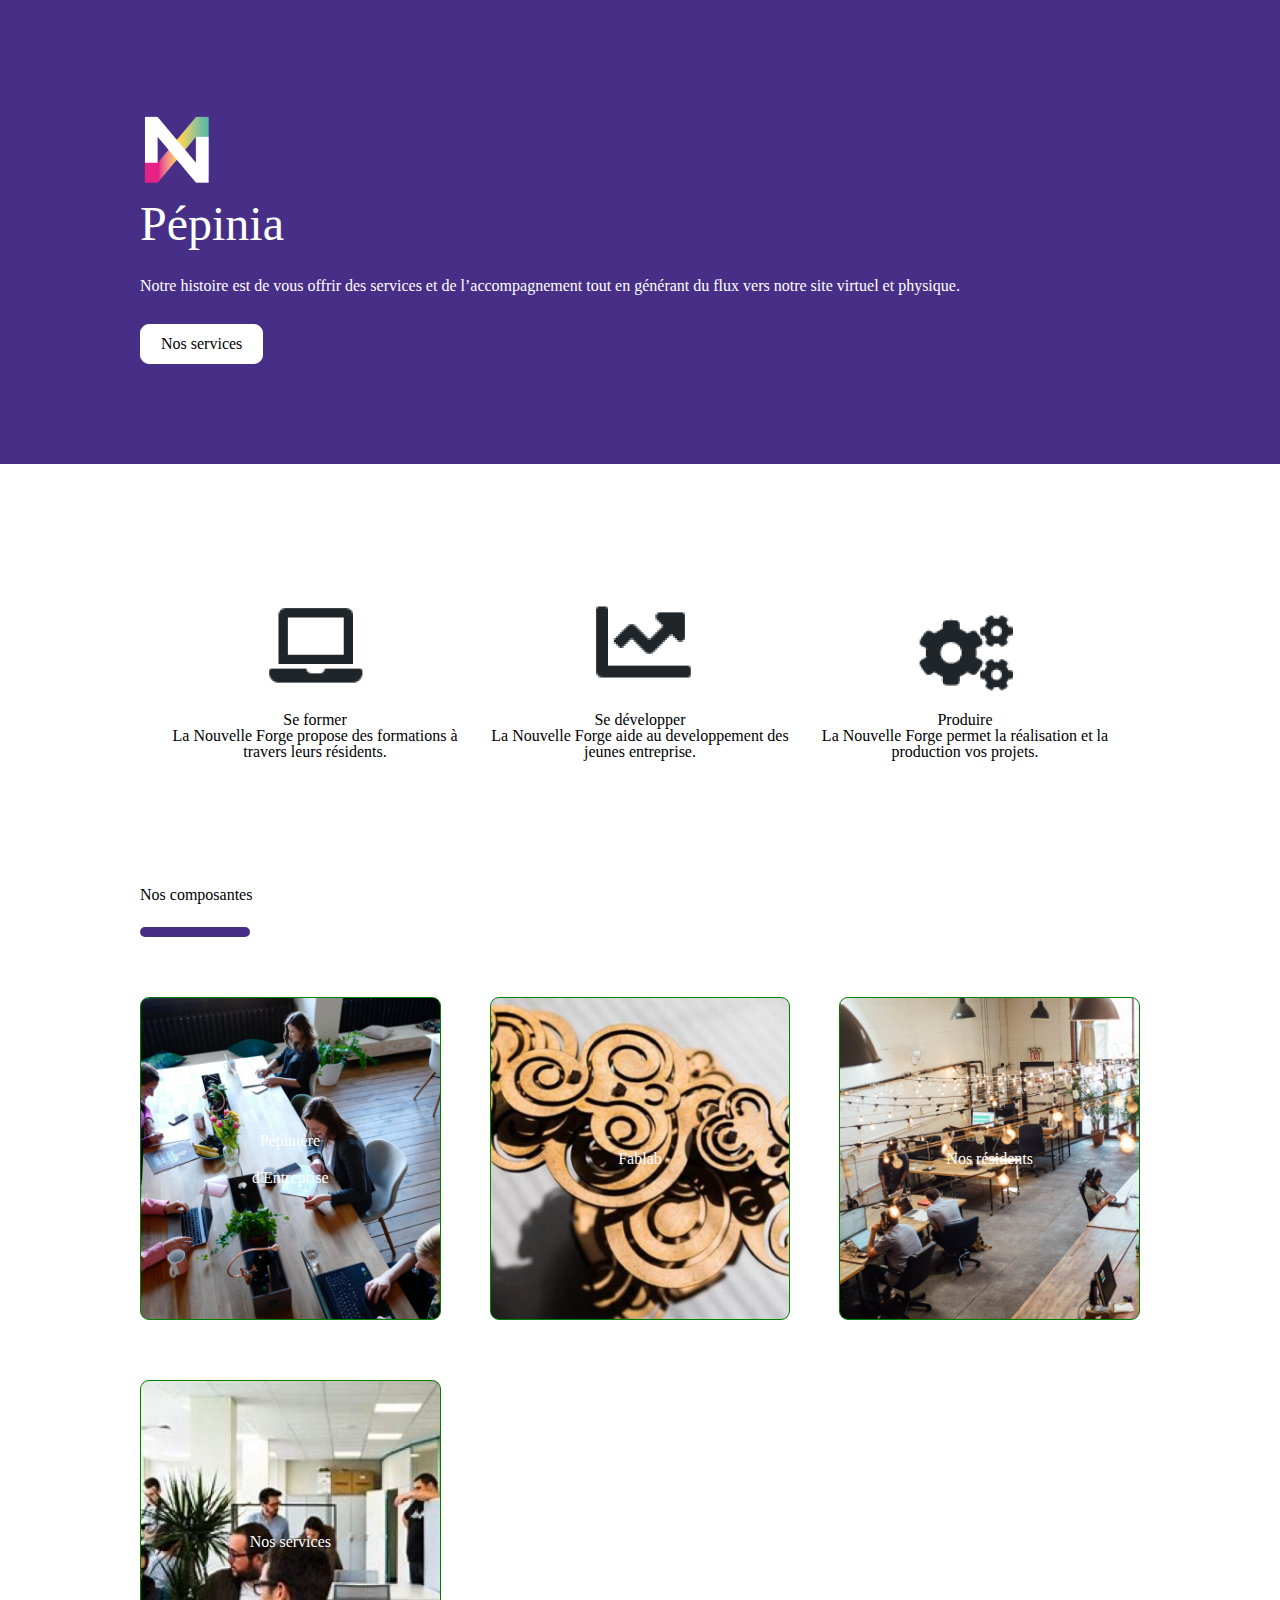
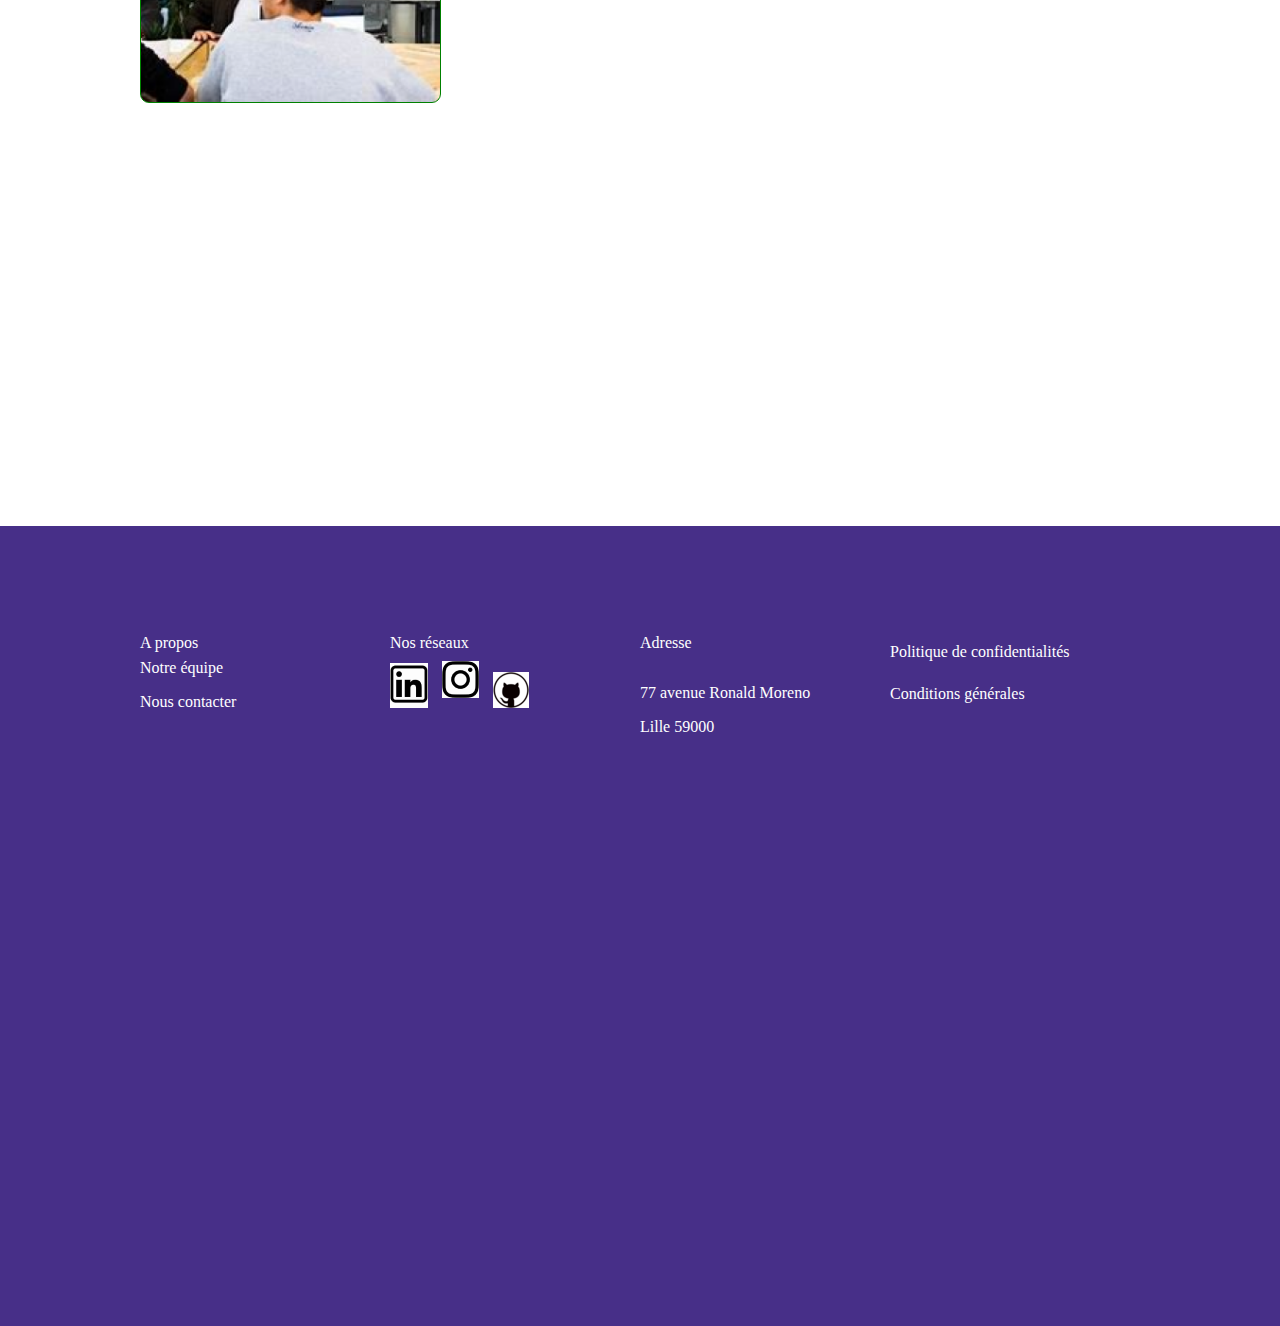
<file: index.html>
<!DOCTYPE html>
<html lang="fr">
<head>
    <meta charset="UTF-8">
    <meta http-equiv="X-UA-Compatible" content="IE=edge">
    <meta name="viewport" content="width=device-width, initial-scale=1.0">
    <link rel="stylesheet" href="style.css">
    <link rel="stylesheet" href="./reset.css">
    <link rel="shortcut icon" href="./assets/images/logotype.png" type="image/x-icon">
    <title>Pépinia</title>
</head>
<body>
    <header class="header">
        <div class="container">
            <div class="introduction">
                <img src="./assets/images/logotype.png" alt="">
                <h1>Pépinia</h1>
                <p>Notre histoire est de vous offrir des services et de l’accompagnement tout en générant du flux vers notre site virtuel et physique.  </p>
                <a href="#" class="btn-light">Nos services</a>
            </div>
        </div>
    </header>
    <main>
        <div class="container">
            <div class="choices-container">
                <div class="choices">
                    <img src="./assets/images/se_former.png" alt="">
                    <h2>Se former</h2>
                    <p>La Nouvelle Forge propose des formations à travers leurs résidents.</p>
                </div>
                <div class="choices">
                    <img src="./assets/images/se_developper.png" alt="">
                    <h2>Se développer</h2>
                    <p>La Nouvelle Forge aide au developpement des jeunes entreprise.</p>
                </div>
                <div class="choices">
                    <img src="./assets/images/produire.png" alt="">
                    <h2>Produire</h2>
                    <p>La Nouvelle Forge permet la réalisation et la production vos projets.</p>
                </div>
            </div>
            <div class="separate">
                <h2>Nos composantes</h2>
            </div>
            <div class="component-container">
                <div class="component component-1">
                    <h2>Pépinière <br>d'Entreprise</h2>
                </div>
                <div class="component component-2">
                    <h2>Fablab</h2>
                </div>
                <div class="component component-3">
                    <h2>Nos résidents</h2>
                </div>
                <div class="component component-4">
                    <h2>Nos services</h2>
                </div>
            </div>
        </div>
    </main>
    <footer class="footer">
        <div class="container">
            <div class="about">
                <h2>A propos</h2>
                <a href="#">Notre équipe</a>
                <a href="#">Nous contacter</a>
            </div>
            <div class="network">
                <h2>Nos réseaux</h2>
                <div class="align-items">
                    <a href=""><img src="./assets/images/linkedin.png" alt="logo git"></a>
                    <a href="#"><img src="./assets/images/instagram.png" alt="logo instagram"></a>
                    <a href=""><img src="./assets/images/git.png" alt="logo git"></a>
                </div>
            </div>
            <div class="found-us">
                <h2>Adresse</h2>
                <p>77 avenue Ronald Moreno <br>Lille 59000</p>
            </div>
            <div class="legal">
                <a href="#">Politique de confidentialités</a>
                <a href="#">Conditions générales</a>
            </div>
        </div>
    </footer>
</body>
</html>
</file>
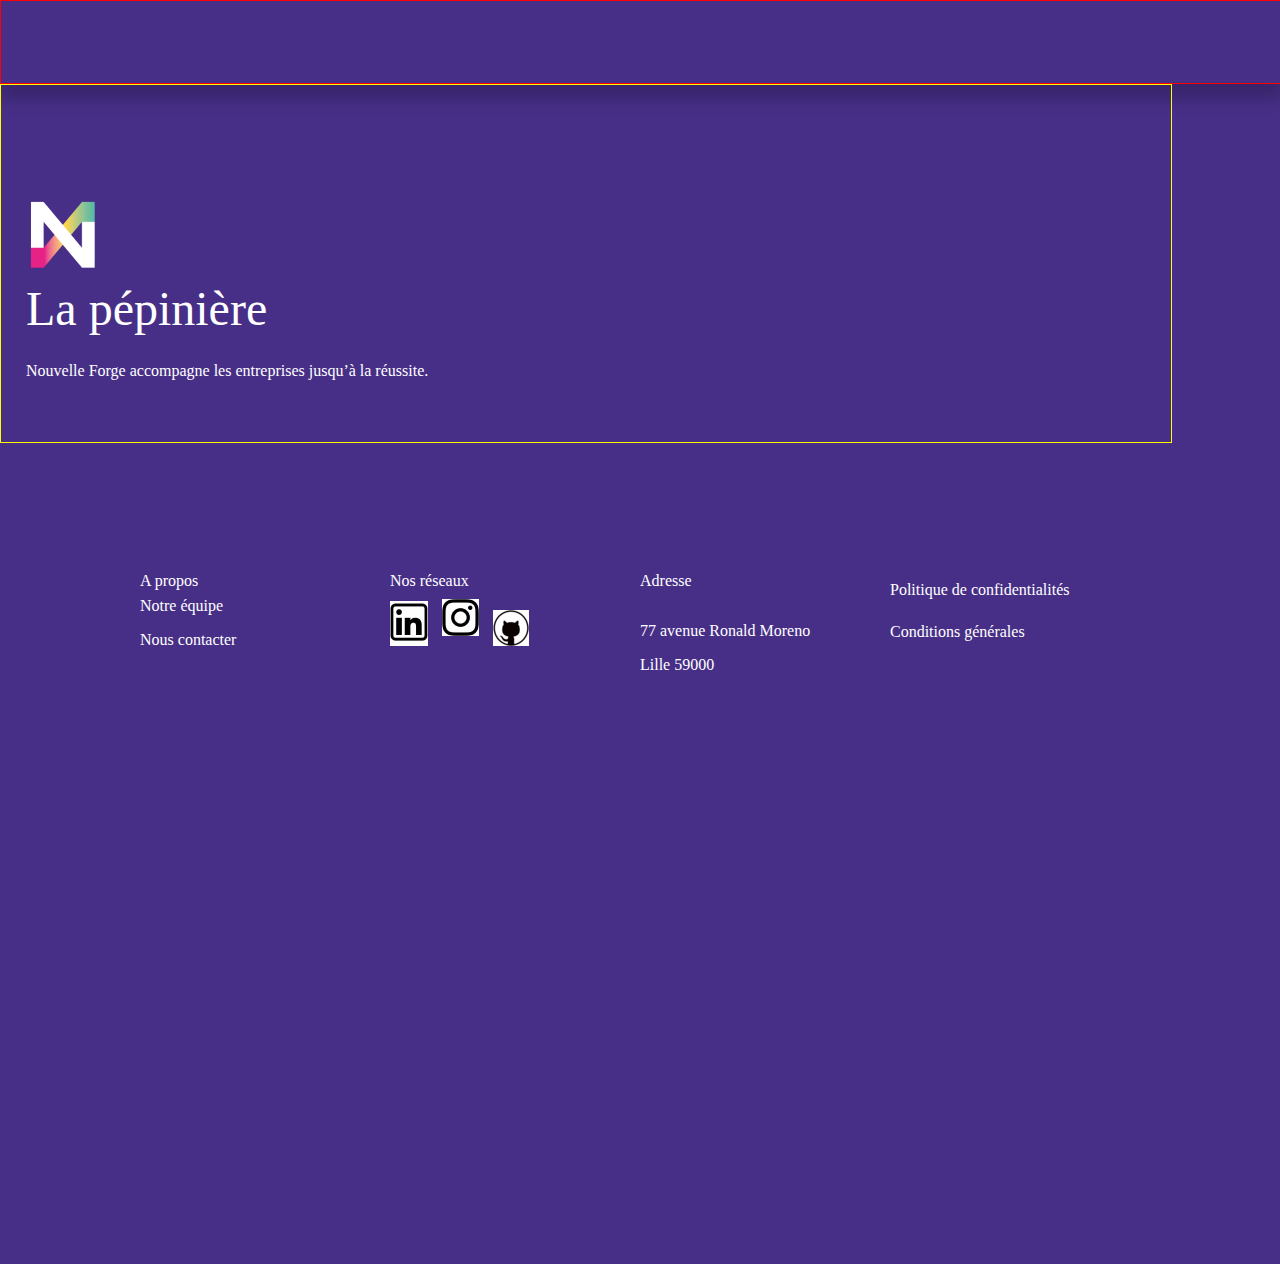
<file: pepiniere.html>
<!DOCTYPE html>
<html lang="fr">
<head>
    <meta charset="UTF-8">
    <meta http-equiv="X-UA-Compatible" content="IE=edge">
    <meta name="viewport" content="width=device-width, initial-scale=1.0">
    <link rel="stylesheet" href="reset.css">
    <link rel="stylesheet" href="style.css">
    <link rel="shortcut icon" href="./assets/images/logotype.png" type="image/x-icon">
    <title>Pepinia-La-pépinière</title>
</head>
<body>
    <header class="header">
        <div class="navbar">

        </div>
        <div class="container-2">
            <img src="./assets/images/logotype.png" alt="logo de pépinia">
            <h1>La pépinière</h1>
            <p>Nouvelle Forge accompagne les entreprises jusqu’à la réussite.</p>
        </div>
    </header>






    <footer class="footer">
        <div class="container">
            <div class="about">
                <h2>A propos</h2>
                <a href="#">Notre équipe</a>
                <a href="#">Nous contacter</a>
            </div>
            <div class="network">
                <h2>Nos réseaux</h2>
                <div class="align-items">
                    <a href=""><img src="./assets/images/linkedin.png" alt="logo git"></a>
                    <a href="#"><img src="./assets/images/instagram.png" alt="logo instagram"></a>
                    <a href=""><img src="./assets/images/git.png" alt="logo git"></a>
                </div>
            </div>
            <div class="found-us">
                <h2>Adresse</h2>
                <p>77 avenue Ronald Moreno <br>Lille 59000</p>
            </div>
            <div class="legal">
                <a href="#">Politique de confidentialités</a>
                <a href="#">Conditions générales</a>
            </div>
        </div>
    </footer>
</body>
</html>
</file>
<file: style.css>
.header {
    height: 464px;
    background-color: #472F88;
    color: white;
}

.header img {
    height: 79px;
    width: 73px;
}

.header h1 {
    font-size: 3rem;
    margin-top: 9px;
}
.header p {
    margin: 30px 0;
}

.header a {
    display: block;
    text-decoration: none;
    color: black;
    width: 100%;
    background-color: white;
    border: 1px solid white;
    border-radius: 9px;
    text-align: center;
    padding: 11px 20px;
}

.header a:hover {
    color: white;
    background-color: #472F88;
    transition: 0.5s;
    cursor: pointer;
}

.container {
    max-width: 1120px;
    padding: 109px 25px 33px 25px;
}

.introduction {
    text-align: justify;
}

/* -----------------------------------------main ---------------------------*/ 

.choices {
    text-align: center;
    /* max-width: 350px; */
}
.choices p{
    margin: 0 auto;
    max-width: 350px;
}

.separate {
    margin-top: 127px;
}

.separate h2::after {
    content: "";
    display: block;
    background-color: #472F88;
    height: 10px;
    max-width: 110px;
    border-radius: 9px;
    margin-top: 24px;
}
.component-container {
    margin-bottom: 390px;
}
.component{
    display: flex;
    align-items: center;
    justify-content: center;
    line-height: 37px;
    height: 321px;
    color: white;
    margin-top: 60px;
    background-repeat: no-repeat;
    background-size: cover;
    border-radius: 9px;
}
.component-container a {
    text-decoration: none;
    color: white;
}
.component-container a:visited {
    text-decoration: none;
    color: white;
}
.component:hover {
    box-shadow: 5px 8px 0px 5px #472F88;
    transition: 0.5s;
    opacity: 0.7;
    cursor: pointer;
}
.component-1{
    background-image: url(./assets/images/pepinieres_d_entreprise.png);
    text-indent: 10%;
}
.component-2{
    background-image: url(./assets/images/fablab.png);
}
.component-3{
    background-image: url(./assets/images/residents.png);
}
.component-4{
    background-image: url(./assets/images/nos_services.png);
}

/* -----------------------------------footer ------------------------------*/ 

.footer {
    width: 100%;
    background-color: #472F88;
    height: 800px;
    color: white;
}
.footer .container {
    display: grid;
    grid-template-rows: repeat(4, 1fr);
    row-gap: 30px;
    justify-items: start;
}

.about a{
    display: block;
    text-decoration: none;
    color: white;
    line-height: 34px;
}
.found-us p{
    margin-top: 25px;
    line-height: 34px;
}
.legal a{
    display: block;
    text-decoration: none;
    line-height: 34px;
    color: white;
    margin-bottom: 8px;
}

/* ------------------------------Page Pepinière ---------------------------------*/
.container-2 {
    max-width: 1120px;
    padding: 109px 25px 33px 25px;
    border: 1px solid yellow;

}
.navbar {
    border: 1px solid red;
    height: 82px;
    width: 100%;
    box-shadow: 0px 16px 14px 0px rgba(0,0,0,0.20);
}


/* -------------------------------Partie responsive ---------------------------*/

/* -------------------------------Index ---------------------------------------*/
@media screen and (min-width: 700px) {
    .container {
        max-width: 1000px;
        margin: 0 auto;
    }

    .header a {
        display: inline-block;
        width: auto; 
    }

    /* main containt */ 
    main .container {
        display: flex;
        flex-direction: column;
    }
    .choices {
        max-width: 300px;
    }
    .choices-container {
        display: flex;
        align-items: baseline;
        justify-content: space-evenly;
    }
    .component-container {
        display: grid;
        grid-template-columns: repeat(2, 1fr);
        column-gap: 49px;
    }
    .component {
        border: 1px solid green;
        /* width: 325px; */
        justify-content: space-;

    }
    .footer .container{
        display: grid;
        grid-template-columns: repeat(2, 1fr);
        place-items: start;

    }
}

@media screen and (min-width: 1000px) {
    .component-container {
        display: grid;
        grid-template-columns: repeat(3, 1fr);
        column-gap: 49px;
    }

    .footer .container {
        display: grid;
        grid-template-columns: repeat(4, 1fr);
        place-items: start;
    }
    
}
</file>
